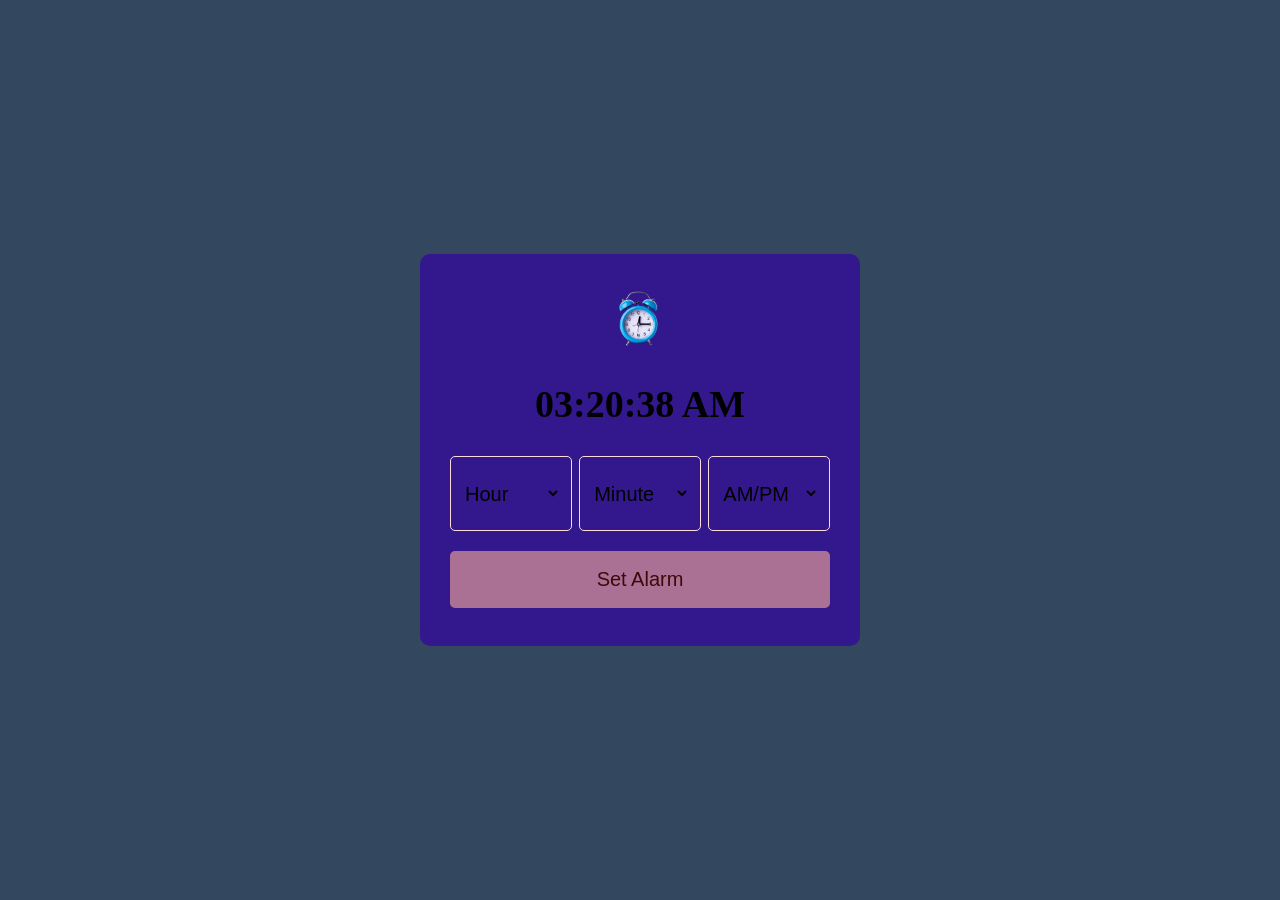
<file: alarm1.html>
<!DOCTYPE html>
<html lang="en">
<head>
    <meta charset="UTF-8">
    <meta name="viewport" content="width=device-width, initial-scale=1.0">
    <title>Alarm Clock</title>
    <link rel="stylesheet" href="styles.css">
</head>
<body> 
    <div class="wrapper">
        <!-- Use a relative path if clock.png is in the same project folder -->
        <img src="clock.png" alt="alarm-clock">
        <h1>08:08:00 PM</h1>
        <div class="content">
            <div class="column">
                <select>
                    <option value="Hour" selected hidden>Hour</option>
                </select>
            </div>
            <div class="column">
                <select>
                    <option value="Minute" selected hidden>Minute</option>
                </select>  
            </div>
            <div class="column">
                <select>
                    <option value="AM/PM" selected hidden>AM/PM</option>
                </select>  
            </div>         
        </div>

        <button>Set Alarm</button>
        <script src="script.js"></script>

    </div>
</body>
</html>
</file>
<file: styles.css>
*{
    margin: 0;
    padding: 0;
    box-sizing: border-box;
}
body,.wrapper,.content{
    display: flex;
    align-items: center;
    justify-content: center;
}
body{
    min-height: 100vh;
    background: #33475e;
}
.wrapper{
    width: 440px;
    padding: 30px 30px 38px;
    background: #33188d;
    border-radius: 10px;
    flex-direction: column;
}
.wrapper img {
    max-width: 103px;
}
.wrapper h1{
    font-size: 38px;
    font-weight: 600;
    margin: 30px 0;
}
.wrapper .content{
    width: 100%;
    justify-content: space-between;
}
.content.disable{
    cursor: no-drop;
}
.content .column{
    padding: 10px;
    border-radius: 5px;
    border: 1px solid #ffdada;
    width: calc(100%/3 - 5px);
}.conetnt.disable.column{
    opacity: 0.6;
    pointer-events: none;
}   
.column select {
    width: 100%;
    height: 53px;
    border: none;
    outline: none;
    background: none;
    font-size: 20px;
}
.wrapper button {
    width: 100%;
    border: none;
    outline: none;
    color: #3f0909;
    cursor: pointer;
    font-size: 20px;
    padding: 17px 0;
    margin-top: 20px;
    border-radius: 5px;
    background: #e09999af;
}
</file>
